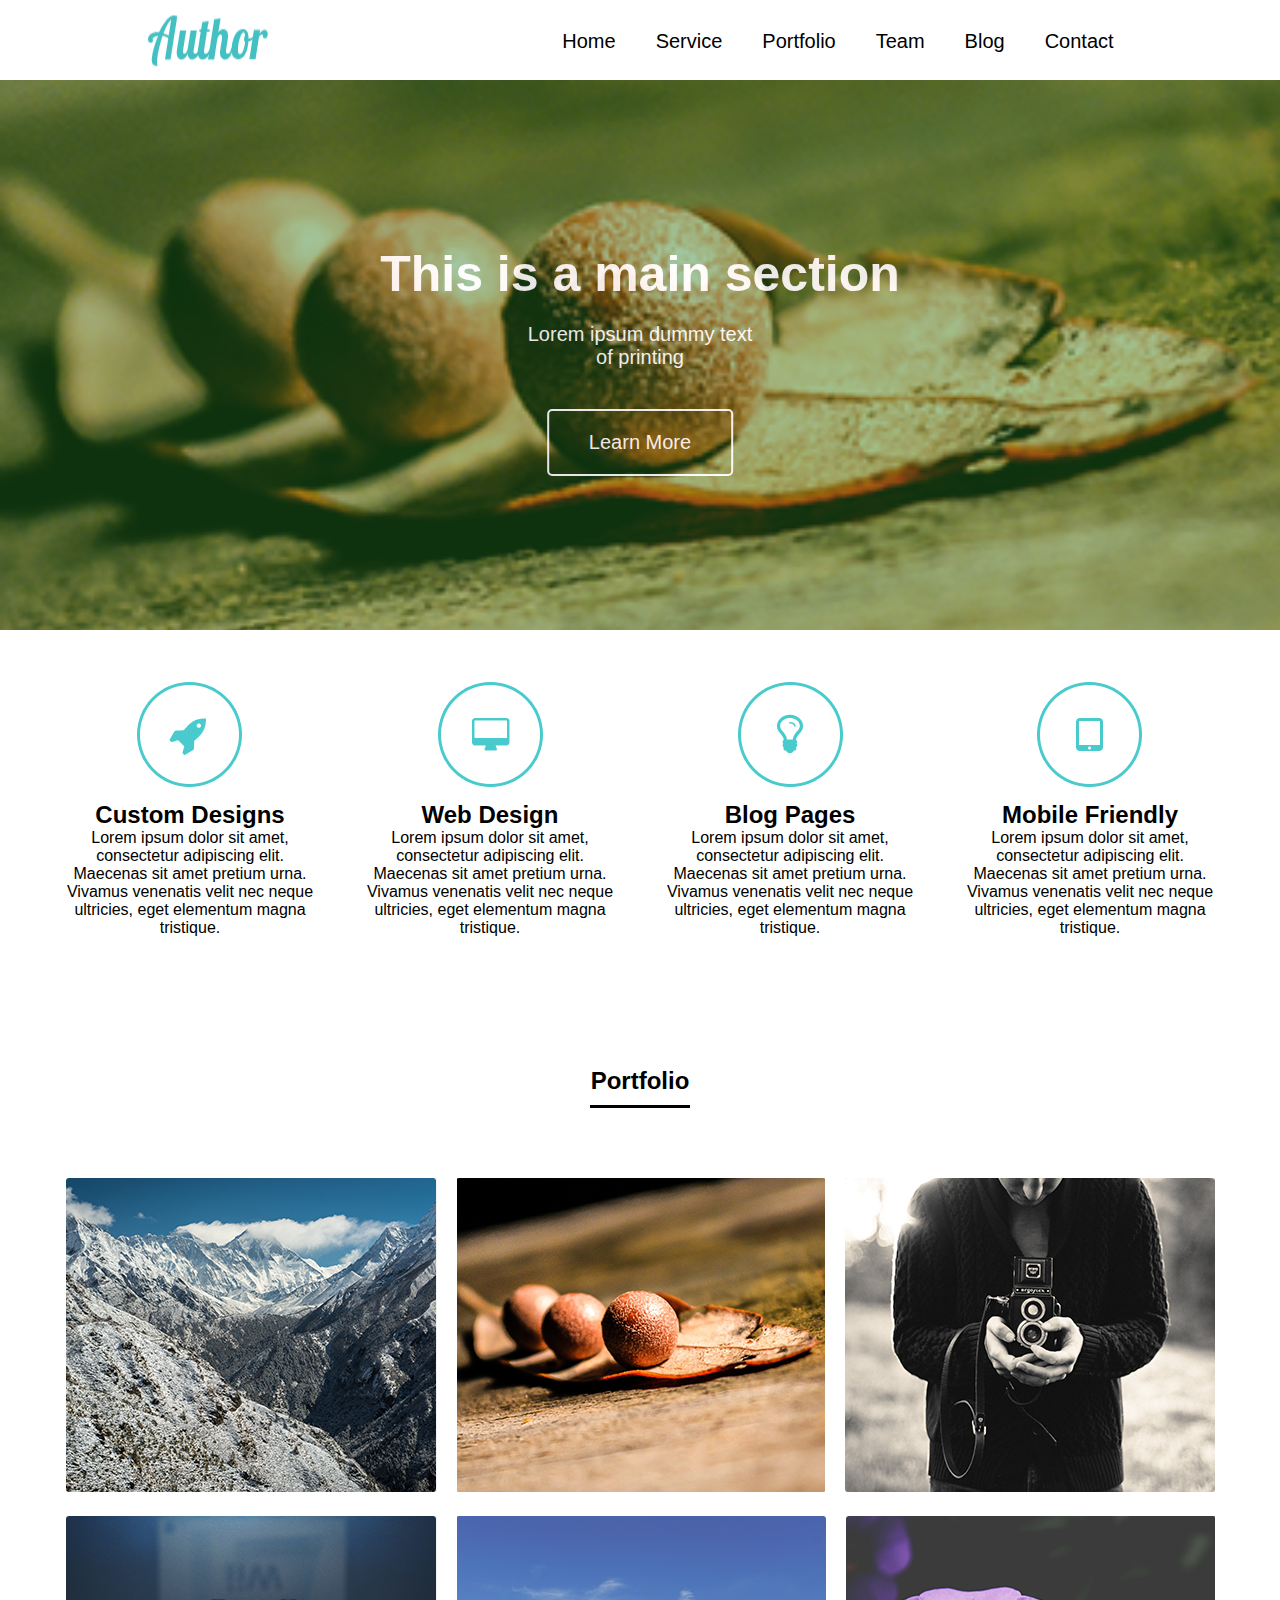
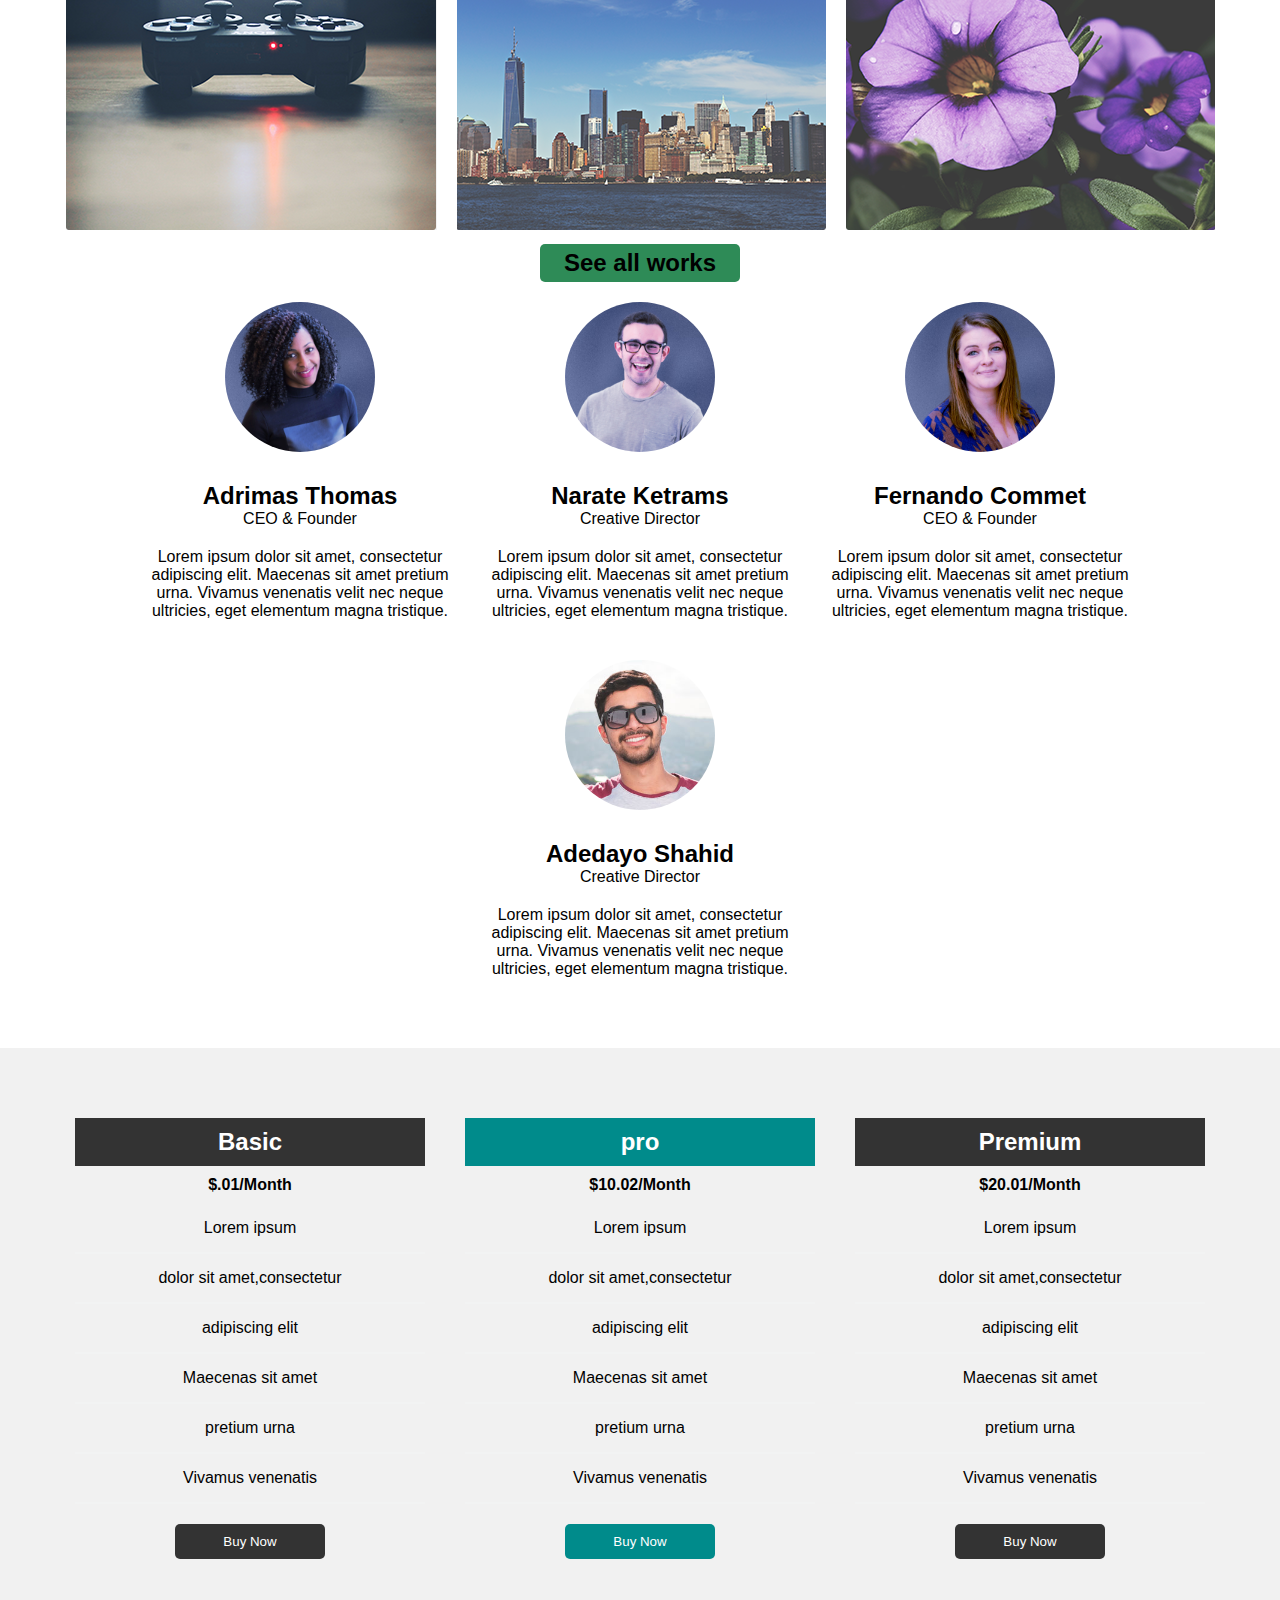
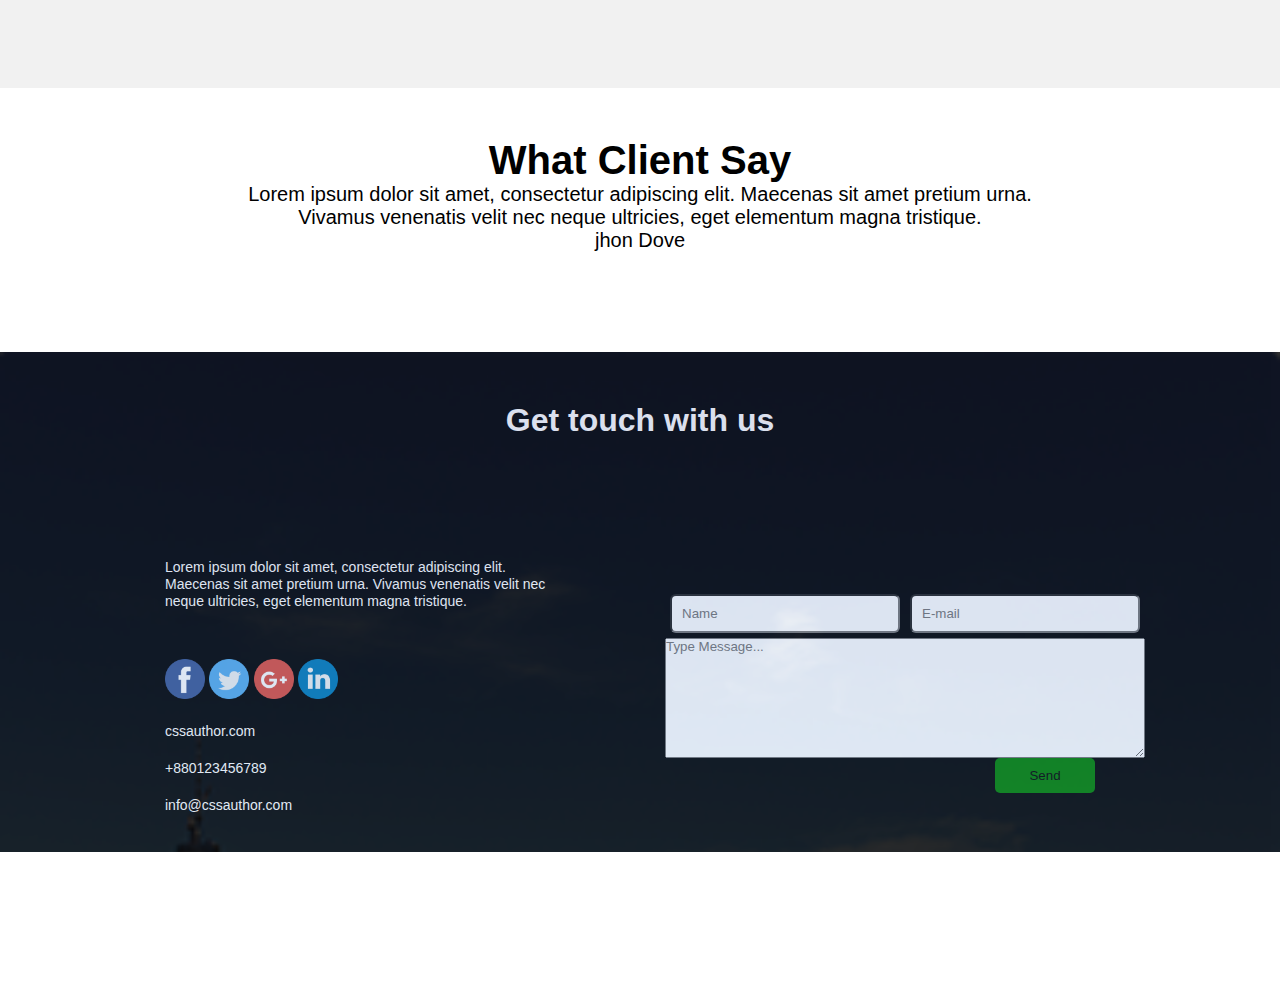
<file: Resources/index.html>
<!DOCTYPE html>
<html lang="en">
  <head>
    <meta name="viewport" content="width=device-width,initial-width=1.0" />
    <link rel="stylesheet" href="css/style.css" />
    <script src="jqoffline/jquery-3.5.1.min.js"></script>
    <title>Welcome to author</title>
  </head>

  <body>
    <div class="wrppper">
      <header>
        <img src="images_&_icons/author_logo.png" alt="" />
        <nav>
          <ul>
            <li><a href="#">home</a></li>
            <li><a href="#">service</a></li>
            <li><a href="#">portfolio</a></li>
            <li><a href="#">team</a></li>
            <li><a href="#">blog</a></li>
            <li><a href="#">contact</a></li>
          </ul>
        </nav>

        <div class="menu-toggle">&#9776;</div>
      </header>
      <div class="background">
        <div class="overlay">
          <div class="text">
            <h1>This is a main section</h1>
            <p>Lorem ipsum dummy text <br />of printing</p>
            <button>Learn More</button>
          </div>
        </div>
      </div>
      <div class="cotainer-a">
        <div class="section">
          <img src="images_&_icons/author_rocket_icon.png" alt="" />
          <h2>Custom Designs</h2>
          <p>
            Lorem ipsum dolor sit amet, consectetur adipiscing elit. Maecenas
            sit amet pretium urna. Vivamus venenatis velit nec neque ultricies,
            eget elementum magna tristique.
          </p>
        </div>
        <div class="section">
          <img src="images_&_icons/monitor_icon.png" alt="" />
          <h2>Web Design</h2>
          <p>
            Lorem ipsum dolor sit amet, consectetur adipiscing elit. Maecenas
            sit amet pretium urna. Vivamus venenatis velit nec neque ultricies,
            eget elementum magna tristique.
          </p>
        </div>
        <div class="section">
          <img src="images_&_icons/bulb_icon.png" alt="" />
          <h2>Blog Pages</h2>
          <p>
            Lorem ipsum dolor sit amet, consectetur adipiscing elit. Maecenas
            sit amet pretium urna. Vivamus venenatis velit nec neque ultricies,
            eget elementum magna tristique.
          </p>
        </div>
        <div class="section">
          <img src="images_&_icons/smart_phone_icon.png" alt="" />
          <h2>Mobile Friendly</h2>
          <p>
            Lorem ipsum dolor sit amet, consectetur adipiscing elit. Maecenas
            sit amet pretium urna. Vivamus venenatis velit nec neque ultricies,
            eget elementum magna tristique.
          </p>
        </div>
      </div>

      <div class="portfolio-main-container">
        <div class="port-text">
          <h2 class="p-h2">Portfolio</h2>

          <div class="divider"></div>
        </div>
        <div class="portfolio-container">
          <!---->
          <div class="image">
            <img src="images_&_icons/p_p1.png" alt="" />
          </div>
          <div class="image"><img src="images_&_icons/p_p3.png" alt="" /></div>
          <div class="image"><img src="images_&_icons/p_p2.png" alt="" /></div>
          <div class="image"><img src="images_&_icons/p_p4.png" alt="" /></div>
          <div class="image"><img src="images_&_icons/p_p5.png" alt="" /></div>
          <div class="image"><img src="images_&_icons/p_p6.png" alt="" /></div>
        </div>
        <div class="text-allwork">
          <h2>See all works</h2>
        </div>
      </div>
      <div class="team-container-main">
        <div class="team-container">
          <div class="content_and_image">
            <div class="image_con"></div>
            <h2>Adrimas Thomas</h2>
            <p class="p-text1">CEO & Founder</p>
            <p>
              Lorem ipsum dolor sit amet, consectetur adipiscing elit. Maecenas
              sit amet pretium urna. Vivamus venenatis velit nec neque
              ultricies, eget elementum magna tristique.
            </p>
          </div>
        </div>
        <div class="team-container">
          <div class="content_and_image">
            <div class="image_con1"></div>
            <h2>Narate Ketrams</h2>
            <p class="p-text1">Creative Director</p>
            <p>
              Lorem ipsum dolor sit amet, consectetur adipiscing elit. Maecenas
              sit amet pretium urna. Vivamus venenatis velit nec neque
              ultricies, eget elementum magna tristique.
            </p>
          </div>
        </div>
        <div class="team-container">
          <div class="content_and_image">
            <div class="image_con2"></div>
            <h2>Fernando Commet</h2>
            <p class="p-text1">CEO & Founder</p>
            <p>
              Lorem ipsum dolor sit amet, consectetur adipiscing elit. Maecenas
              sit amet pretium urna. Vivamus venenatis velit nec neque
              ultricies, eget elementum magna tristique.
            </p>
          </div>
        </div>
        <div class="team-container">
          <div class="content_and_image">
            <div class="image_con3"></div>
            <h2>Adedayo Shahid</h2>
            <p class="p-text1">Creative Director</p>
            <p>
              Lorem ipsum dolor sit amet, consectetur adipiscing elit. Maecenas
              sit amet pretium urna. Vivamus venenatis velit nec neque
              ultricies, eget elementum magna tristique.
            </p>
          </div>
        </div>
      </div>

      <div class="card-container">
        <div class="card">
          <h2>Basic</h2>
          <h4>$.01/Month</h4>
          <p>Lorem ipsum</p>
          <p>dolor sit amet,consectetur</p>
          <p>adipiscing elit</p>
          <p>Maecenas sit amet</p>
          <p>pretium urna</p>
          <p>Vivamus venenatis</p>
          <button>Buy Now</button>
        </div>
        <div class="card">
          <h2 id="c1">pro</h2>
          <h4>$10.02/Month</h4>
          <p>Lorem ipsum</p>
          <p>dolor sit amet,consectetur</p>
          <p>adipiscing elit</p>
          <p>Maecenas sit amet</p>
          <p>pretium urna</p>
          <p>Vivamus venenatis</p>
          <button id="b1">Buy Now</button>
        </div>
        <div class="card">
          <h2>Premium</h2>
          <h4>$20.01/Month</h4>
          <p>Lorem ipsum</p>
          <p>dolor sit amet,consectetur</p>
          <p>adipiscing elit</p>
          <p>Maecenas sit amet</p>
          <p>pretium urna</p>
          <p>Vivamus venenatis</p>
          <button>Buy Now</button>
        </div>
      </div>

      <div class="client-say">
        <h1>What Client Say</h1>
        <p>
          Lorem ipsum dolor sit amet, consectetur adipiscing elit. Maecenas sit
          amet pretium urna. Vivamus venenatis velit nec neque ultricies, eget
          elementum magna tristique.
        </p>
        <p>jhon Dove</p>
      </div>
      <div class="contact-container">
        <div class="bck">
          <div class="blur">
            <h1>Get touch with us</h1>
            <div class="main-con">
              <div class="container-footer">
                <p>
                  Lorem ipsum dolor sit amet, consectetur adipiscing elit.
                  Maecenas sit amet pretium urna. Vivamus venenatis velit nec
                  neque ultricies, eget elementum magna tristique.
                </p>
                <div class="social-icon">
                  <img
                    src="images_&_icons/facebook.png"
                    style="width: 10%"
                    alt=""
                  />
                  <img
                    src="images_&_icons/twitter.png"
                    style="width: 10%"
                    alt=""
                  />
                  <img
                    src="images_&_icons/google-plus.png"
                    style="width: 10%"
                    alt=""
                  />
                  <img
                    src="images_&_icons/linkedin.png"
                    style="width: 10%"
                    alt=""
                  />
                </div>
                <div class="contact-blur">
                  <p>cssauthor.com</p>
                  <p>+880123456789</p>
                  <p>info@cssauthor.com</p>
                </div>
              </div>
              <div class="container1">
                <div class="input-all">
                  <div class="n-e">
                    <input type="text" placeholder="Name" />
                    <input type="email" placeholder="E-mail" />
                  </div>
                  <textarea
                    class="message"
                    type="text"
                    placeholder="Type Message..."
                    required
                  ></textarea>
                  <button>Send</button>
                </div>
              </div>
            </div>
          </div>
        </div>
      </div>
    </div>
    <script>
      $(document).ready(function () {
        $(".menu-toggle").click(function () {
          $("nav").toggle();
        });
      });
    </script>
  </body>
</html>
</file>
<file: Resources/css/style.css>
* {
    margin: 0;
    padding: 0;
    font-family: sans-serif;
    box-sizing: border-box;

}

header {
    padding: 10px;
    display: flex;
    justify-content: space-around;
}

nav ul {
    display: flex;

    height: 60px;
}

nav li {
    list-style-type: none;
    text-align: center;

}

nav li a {
    text-decoration: none;
    padding: 20px;
    display: block;
    color: black;
    font-size: 20px;
    text-transform: capitalize;
}

nav li a:hover {
    border-bottom: 2px solid cyan;
    background: #f1f1f1;
}

.menu-toggle {
    cursor: pointer;
    font-size: 25px;

    border: 2px solid gold;
    height: 40px;
    width: 50px;
    text-align: center;
    border-radius: 5px;

    display: none;
}

.background {
    background: url("../images_&_icons/p_p3.png") no-repeat;
    background-position: center;
    background-size: cover;
    height: 550px;
    position: relative;

}

.overlay {
    position: absolute;
    width: 100%;
    height: 100%;
    background: #2727;
    opacity: 0.9;
    color: white;
    text-align: center;
}

.overlay .text {
    top: 30%;
    left: 50%;
    transform: translate(-50%);
    margin: auto;
    position: absolute;

}

.text h1 {
    font-size: 50px;

}

.text p {
    margin: 20px;
    font-size: 20px;
}

.overlay button {
    background: none;
    color: white;
    border: 2px solid white;
    padding: 20px 40px;
    border-radius: 5px;
    font-size: 20px;
    margin-top: 20px;

}

.cotainer-a .section {
    width: 300px;
    text-align: center;
    padding: 20px;

}

.cotainer-a {
    display: flex;
    flex-wrap: wrap;
    justify-content: center;
    margin: 20px auto;
}

.image {

    margin: 10px;
}

.portfolio-container {
    display: flex;
    flex-wrap: wrap;
    margin: 0 auto;
    justify-content: center;
    margin-top: 50px;
}

.divider {
    border-bottom: 3px solid black;
    width: 100px;
    top: 50%;
    left: 50%;
    margin: auto;
    margin-top: 10px
}

.port-text {
    margin-top: 100px;
    text-align: center;
    padding: 10px
}

. .portfolio-main-container {
    background: #f1f1f1
}

.text-allwork {
    text-align: center;
    border: 2px solid gray;
    width: 200px;
    top: 50%;
    left: 50%;
    padding: 5px;
    border: none;
    border-radius: 5px;
    background-color: seagreen;
    margin: auto;
}

.content_and_image .image_con {
    background: url('../images_&_icons/team-1.jpg');
    background-size: cover;
    height: 150px;
    width: 150px;
    border-radius: 50%;
    left: 50%;
    top: 50%;
    margin: auto;
    margin-bottom: 30px;
}

.content_and_image .image_con1 {
    background: url('../images_&_icons/team-2.jpg');
    background-size: cover;
    height: 150px;
    width: 150px;
    border-radius: 50%;
    left: 50%;
    top: 50%;
    margin: auto;
    margin-bottom: 30px;
}

.content_and_image .image_con2 {
    background: url('../images_&_icons/team-3.jpg');
    background-size: cover;
    height: 150px;
    width: 150px;
    border-radius: 50%;
    left: 50%;
    top: 50%;
    margin: auto;
    margin-bottom: 30px;
}

.content_and_image .image_con3 {
    background: url('../images_&_icons/team-4.jpg');
    background-size: cover;
    height: 150px;
    width: 150px;
    border-radius: 50%;
    left: 50%;
    top: 50%;
    margin: auto;
    margin-bottom: 30px;
}

.team-container {
    text-align: center;
}

.content_and_image {
    width: 300px;
    margin: 20px;
}

.p-text1 {
    margin-bottom: 20px;
}

.team-container-main {
    display: flex;
    flex-wrap: wrap;
    justify-content: center;
}

.client-say {

    text-align: center;
    width: 800px;
    font-size: 20px;
    top: 50%;
    left: 50%;
    padding-top: 50px;
    margin: auto;

}

.card {
    width: 370px;
    height: 520px;
    margin: 10px;
    padding: 10px;
    text-align: center;
}

.card button {
    border: none;
    background: #333;
    padding: 10px 30px;
    border-radius: 5px;
    width: 150px;
    color: white;
    margin-top: 20px;
}

.card p {
    line-height: 3;


    border-bottom: 2px solid #f2f3f3;
}

.card h2 {
    background: #333;
    color: white;
    padding: 10px 0;
}

.card h4 {
    padding: 10px 0;
    background: #f1f1f1;
}

.card-container {
    display: flex;
    flex-wrap: wrap;
    justify-content: center;
    background: #f1f1f1;
    padding: 50px;
    margin-top: 50px;
}

.card #c1 {
    background-color: darkcyan;
}

#b1 {
    background-color: darkcyan;
}

.bck {
    background: url('../images_&_icons/p_p5.png') no-repeat;
    ;
    background-size: cover;
    height: 500px;
    position: relative;
}

.blur {
    background: black;
    position: absolute;
    opacity: 0.8;
    height: 100%;
    width: 100%;
    color: white;
}

.container-footer {
    width: 400px;

    margin-left: 50px;
    margin-right: 50px;
    padding-top: 50px;


}

.social-icon {
    margin-top: 50px;

}

.container-footer p {
    line-height: 1.2;
    margin-top: 20px;
    font-size: 14px;
}

.container1 {
    padding-top: 100px;
    width: 500px;
    height: 500px;
    margin-left: 50px;
}

.container1 button {
    padding: 10px 25px;
    width: 100px;
    margin-left: 330px;
    background: green;
    border-radius: 5px;
    border: none;
}

.message {
    height: 120px;
    width: 100%;
    margin-right: 20px;
}

.main-con {
    display: flex;
    flex-wrap: wrap;
    margin: 0 auto;
    justify-content: center;

}

.blur h1 {
    text-align: center;
    padding: 50px;
}

.n-e {
    display: flex;
}

input {
    padding: 10px;
    margin: 5px;
    border-radius: 6px;
    width: 230px;

}

.contact-container {
    margin-top: 100px;
}

.input-all {
    display: flex;
    flex-wrap: wrap;

    margin: 0 auto;

}

@media screen and (max-width:600px) {
    .menu-toggle {
        display: block;
    }

    header nav {
        margin-top: 2px;
        top: 60px;
        position: absolute;
        background: black;
        width: 100%;
        opacity: 0.9;
        text-align: center;
        height: 550px;
        z-index: 1;
    }

    nav ul li {
        width: 100%;
    }

    nav li a {
        color: white;
        width: 100%;
    }

    nav li a:hover {
        background: #272727;
    }

    header img {
        height: 50px;
    }



    nav ul {
        display: grid;
        width: 200px;
        margin-top: 20px;
    }

    .client-say {
        width: 300px;
    }

    .bck {
        height: 850px;
        position: relative;
    }

    .n-e {
        display: block;
    }

    .input-all {
        width: 300px;
    }

    input {
        padding: 10px;
        margin: 5px;
        border-radius: 6px;
        width: 200px;

    }

    .container1 button {
        margin: 0;

    }

    .overlay button {
        padding: 20px;
    }

}
</file>
